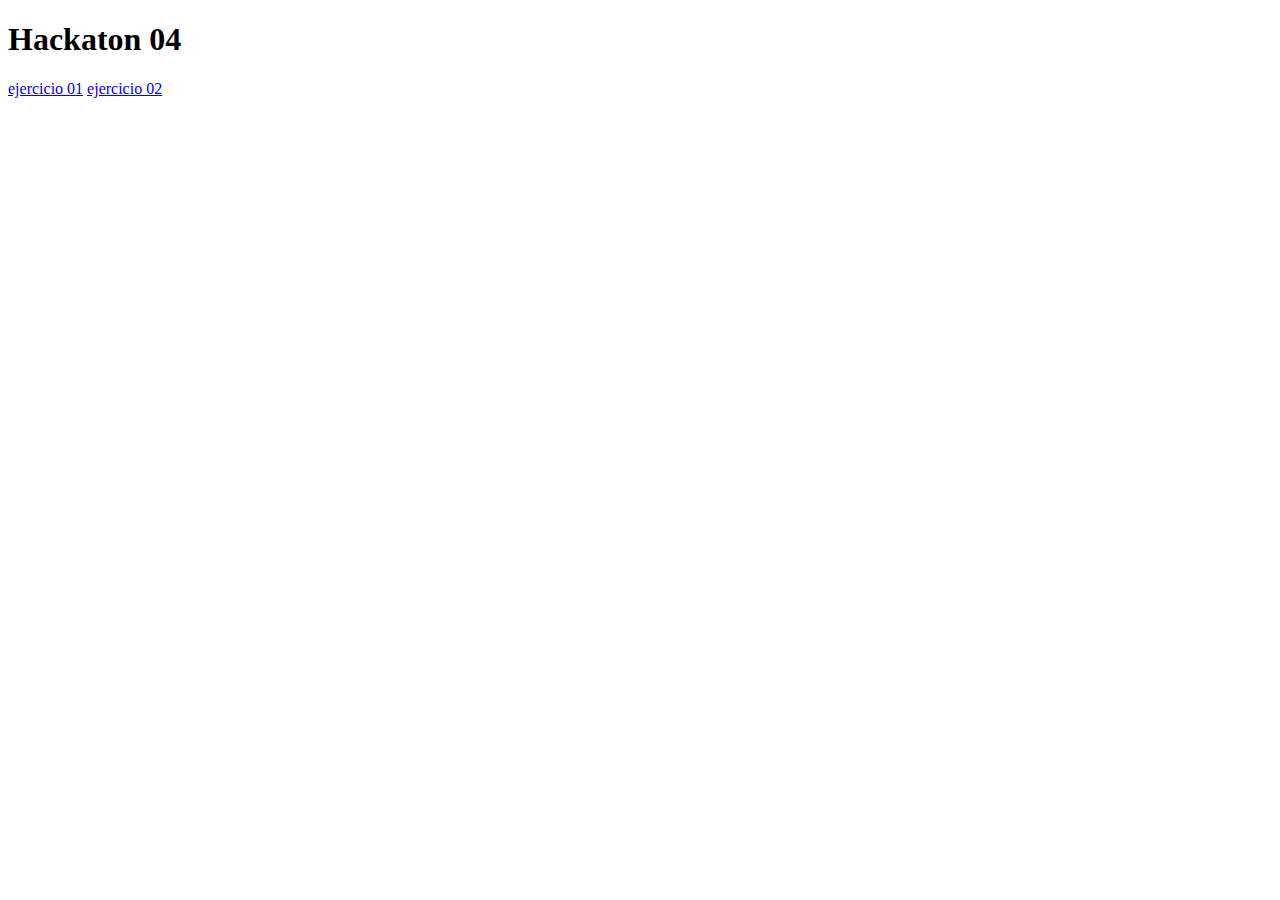
<file: index.html>
<!DOCTYPE html>
<html lang="en">
  <head>
    <meta charset="UTF-8" />
    <meta name="viewport" content="width=device-width, initial-scale=1.0" />
    <title>Document</title>
  </head>
  <body>
    <h1>Hackaton 04</h1>
    <a href="./ejercicio01.html">ejercicio 01</a>
    <a href="./ejercicio02.html">ejercicio 02</a>
  </body>
</html>
</file>
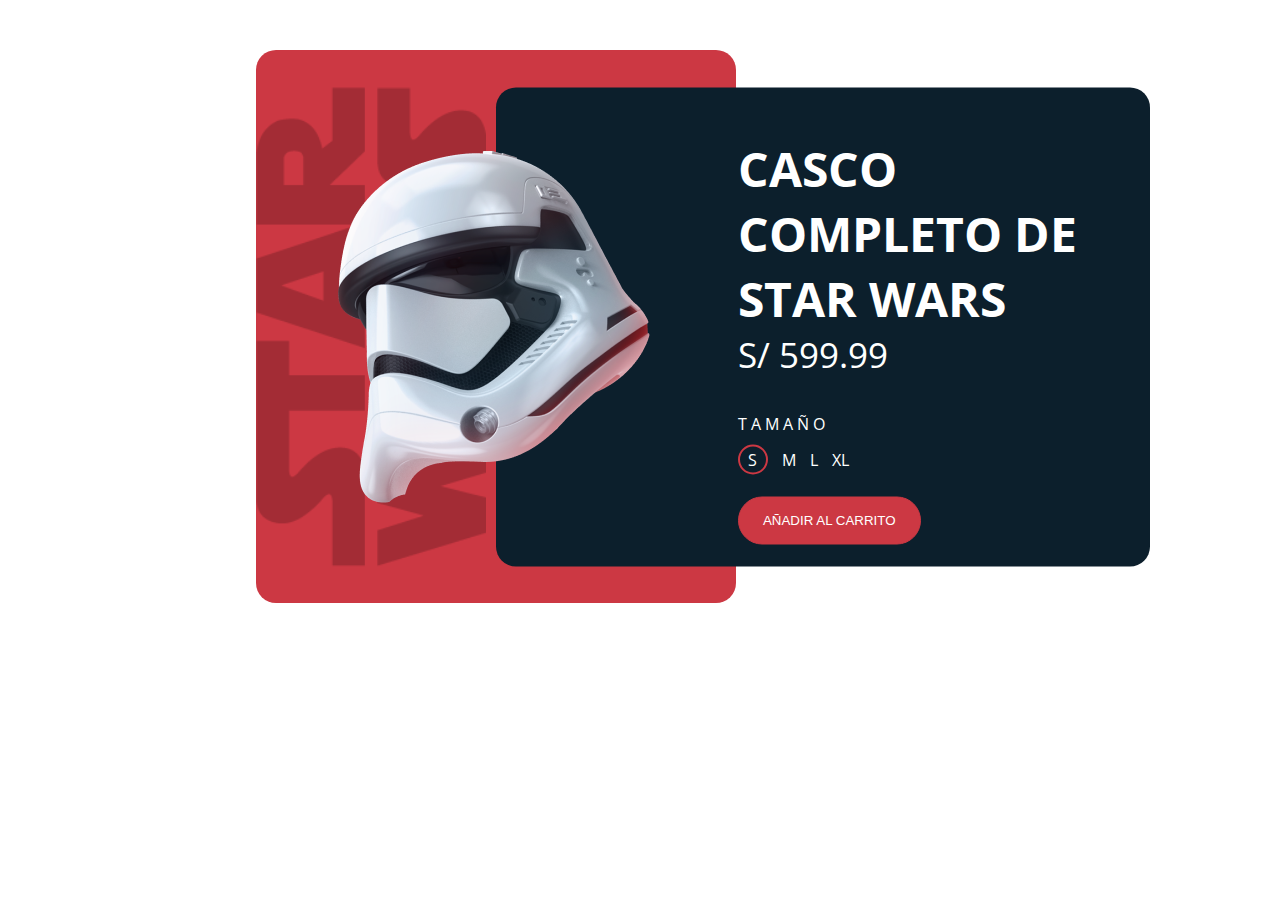
<file: ejercicio02.html>
<!DOCTYPE html>
<html lang="en">
  <head>
    <meta charset="UTF-8" />
    <meta name="viewport" content="width=device-width, initial-scale=1.0" />
    <title>Document</title>
    <link rel="stylesheet" href="./css/ejercicio02.css" />
    <link rel="preconnect" href="https://fonts.googleapis.com" />
    <link rel="preconnect" href="https://fonts.gstatic.com" crossorigin />
    <link
      href="https://fonts.googleapis.com/css2?family=Open+Sans:ital,wght@0,300..800;1,300..800&display=swap"
      rel="stylesheet"
    />
  </head>

  <body>

    <div class="cuadrado-rojo">
      <img class="logo" src="./imagenes/starwars-rotate.png" alt="" />
      <img class="casco" src="./imagenes/helmet.png" />
      <div class="cuadrado-azul">
        <div class="conten1">
          <p class="titulo">CASCO COMPLETO DE STAR WARS</p>
          <p class="precio">S/ 599.99</p>
            <p class="tamaño">T A M A Ñ O</p>
            <span class="tallaS">S</span>
            <span class="tallao">M</span>
            <span class="tallao">L</span>
            <span class="tallao">XL</span>
            <br>
            <br>
           
          <button class="but">AÑADIR AL CARRITO</button> 
      </div>
     
    </div>
  </body>
</html>
</file>
<file: css/ejercicio02.css>
* {
    box-sizing: border-box;
}

body {
    margin: 0;
}


.cuadrado-rojo {
    width: 480px;
    height: 553px;
    background-color: #cc3843;
    position: relative;
    top: 50px;
    left: 20%;
    border-radius: 20px;

}

.cuadrado-azul {
    width: 654px;
    height: 479px;
    background-color: #0c1f2c;
    border-radius: 20px;
    position: absolute;
    left: 50%;
    top: 50%;
    transform: translateY(-50%);
}

.logo {
    height: 479px;
    position: absolute;
    top: 50%;
    transform: translateY(-50%);
    opacity: 0.2;
}

.casco {
    position: absolute;
    left: 17%;
    top: 50%;
    transform: translateY(-50%);
    z-index: 1;

}

.conten1 {
    position: absolute;
    color: white;
    font-family: "Open Sans", sans-serif;
    left: 37%;

}

.titulo {
    font-size: 48px;
    font-weight: bold;
    margin-bottom: 0;
}

.precio {
    font-size: 35px;
    margin-top: 0;
}

.tamaño {
    margin-top: 20px;
    margin-bottom: 10px;
}

.tamaño .tallaS {
    font-size: 6px;
}

.tallaS {

    position: relative;
    display: inline-flex;
    /* Usar flexbox para centrar vertical y horizontalmente */
    justify-content: center;
    /* Centrar horizontalmente */
    align-items: center;
    /* Centrar verticalmente */
    width: 30px;
    /* Tamaño del círculo */
    height: 30px;
    /* Tamaño del círculo */
    border: 2px solid #cc3843;
    /* Grosor y color del borde */
    border-radius: 50%;
    /* Hacer un círculo */
    margin-right: 10px;
    /* Espacio entre las tallas */


}

.tallao {
    margin-right: 10px;
}


.but {
    color: white;
    background-color: #cc3843;
    height: 48px;
    border-radius: 25px;
    padding-left: 24px;
    padding-right: 24px;
    border: 1px solid #cc3843;
}
</file>
